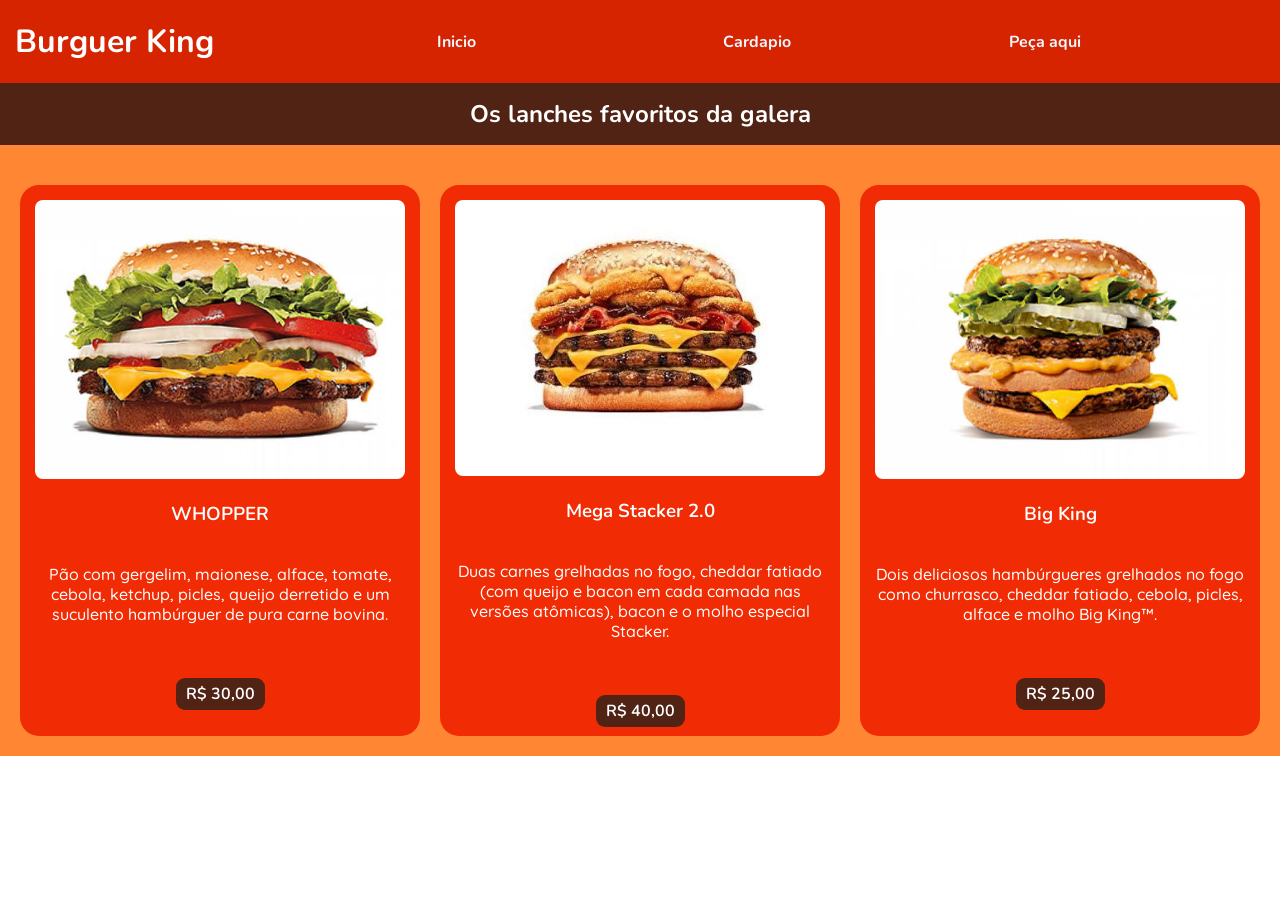
<file: index.html>
<!DOCTYPE html>
<html lang="pt-br">
<head>
    <meta charset="UTF-8">
    <meta name="viewport" content="width=device-width, initial-scale=1.0">
    <title>ULTIMA AULA</title>

    <link rel="icon" type="image/png" href="./imagem icon/fav.icon.ico">

    <link rel="stylesheet" href="./style.css">
</head>
<body>
    <header>
        <h1>Burguer King</h1>
        <nav>
            <a href=""> Inicio</a>

            <a href="">Cardapio</a>

            <a href="">Peça aqui</a>
        </nav>
    </header>
    <main>
        <h2> Os lanches favoritos da galera</h2>

        <section class="favoritos">
            <article class="card">
                <img src="./img/whh.jpg" alt="">

                <h3>WHOPPER</h3><br><br>

                <p>Pão com gergelim, maionese, alface, tomate, cebola, ketchup, picles, queijo derretido e um suculento hambúrguer de pura carne bovina.</p><br><br><br>

                <strong>R$ 30,00</strong>
            </article>

            <article class="card">
                <img src="./img/mega.jpg" alt="">

                <h3>Mega Stacker 2.0</h3><br><br>

                <p>Duas carnes grelhadas no fogo, cheddar fatiado (com queijo e bacon em cada camada nas versões atômicas), bacon e o molho especial Stacker.</p></p><br><br><br>

                <strong>R$ 40,00</strong>
            </article>

            <article class="card">
                <img src="./img/big.jpg" alt="">

                <h3>Big King</h3><br><br>

                <p>Dois deliciosos hambúrgueres grelhados no fogo como churrasco, cheddar fatiado, cebola, picles, alface e molho Big King™.</p><br><br><br>

                <strong> R$ 25,00</strong>
            </article>

        </section>
    </main>

    
</body>
</html>
</file>
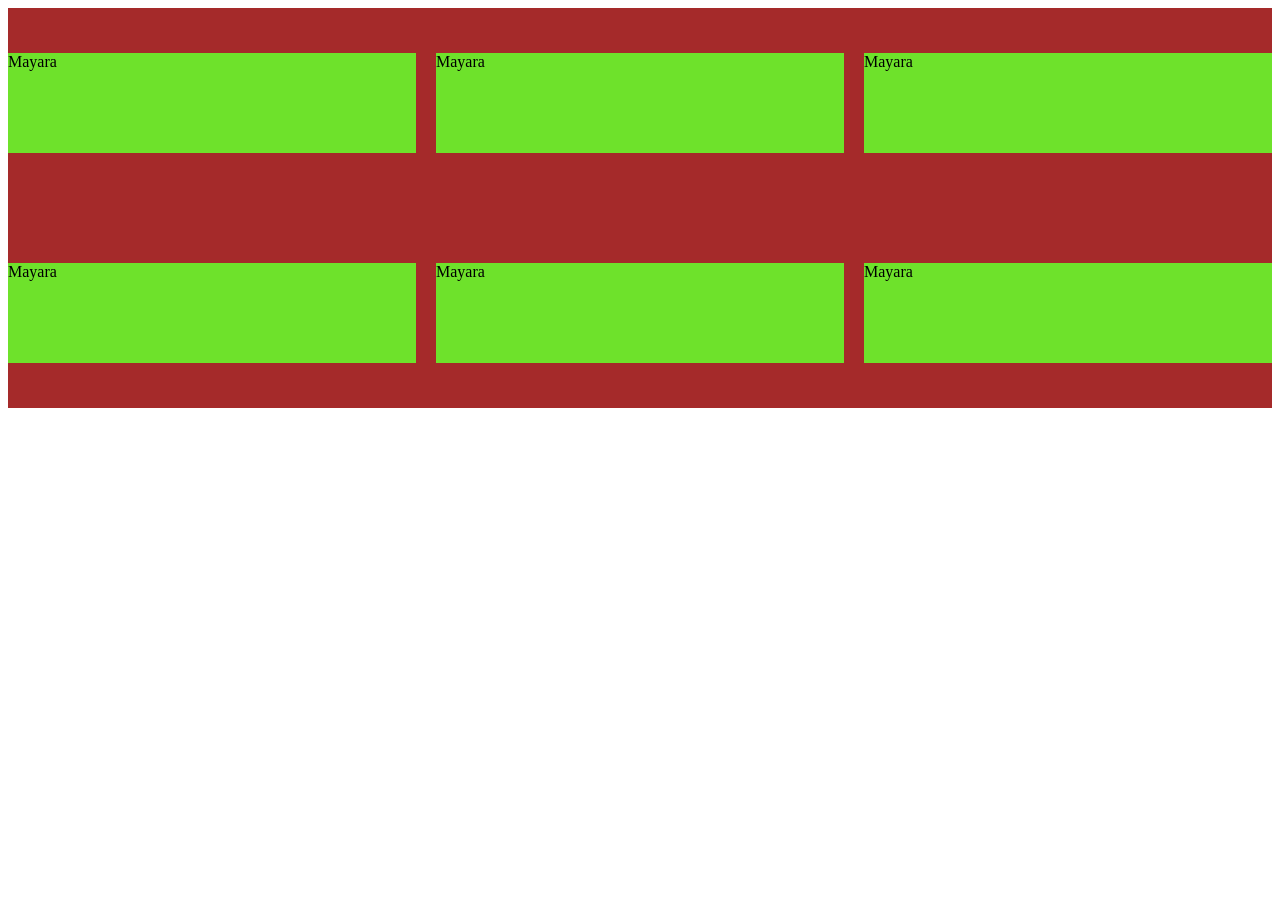
<file: teste.html>
<!DOCTYPE html>
<html lang="pt-br">
<head>
    <meta charset="UTF-8">
    <meta name="viewport" content="width=device-width, initial-scale=1.0">
    <title>Document</title>
    <style>

        /*grid-template-columns - serve para definir quantas colunas gostaria de colocar */
        /*1fr  para se adaptar a tela do celular */
        .container{
            background-color: brown;
            height: 400px;
            display: grid;
            grid-template-columns: 1fr 1fr 1fr;
            gap: 20px;
            justify-content: center;
            align-items: center;
        }

        .card{
            background-color: rgb(110, 226, 43);
            height: 100px;
        }

        @media(max-width:800px){
            .card{
                background-color: black;
                font-size: 50px;
                color: blanchedalmond;
            }
        }

    </style>
</head>
<body>
    <div class="container">
        <div class="card">Mayara</div>
        <div class="card">Mayara</div>
        <div class="card">Mayara</div>
        <div class="card">Mayara</div>
        <div class="card">Mayara</div>
        <div class="card">Mayara</div> 

    </div>
    
</body>
</html>
</file>
<file: style.css>
@import url('https://fonts.googleapis.com/css2?family=Nunito:ital,wght@0,200..1000;1,200..1000&display=swap');
/*font para titulo */

@import url('https://fonts.googleapis.com/css2?family=Quicksand:wght@300..700&display=swap');
/*font para paragrafo*/

/*reset basic */


*{
    margin: 0%;
    padding: 0%;
    box-sizing: border-box;
}


/* display: grid serve para organizar os elementos */
header{
    background-color: #D62300;
    display: grid;
    color: white;

    /*criar duas colunas
    a primeira cria 1 fração de espaço disponível
    a segunda cria 2 frações de espaço disponível */
    grid-template-columns: 1fr 2fr; /*define e desenha a quantidade de colunas */
    align-items: center;

    padding-top: 20px;
    padding-bottom: 20px;
    padding-left: 15px;
}

header h1:hover{
    color: #502314;
    cursor: pointer;
}

h1{
    font-family: "Nunito", sans-serif;
  font-optical-sizing: auto;
  font-weight: 700;
  font-style: normal;
}

h3{
    font-family: "Nunito", sans-serif;
    font-optical-sizing: auto;
    font-weight: 650;
    font-style: normal;

}

h2{
    font-family: "Nunito", sans-serif;
    font-optical-sizing: auto;
    font-weight: 700;
    font-style: normal;

}

p{
    font-family: "Quicksand", sans-serif;
    font-optical-sizing: auto;
    font-weight: 500;
    font-style: normal;
}

strong{
    font-family: "Nunito", sans-serif;
    font-optical-sizing: auto;
    font-weight: 650;
    font-style: normal;
}


nav{
    display: grid;
    grid-template-columns: 1fr 1fr 1fr;
    gap: 15px;
    justify-content: center;
}

nav a {
    color: aliceblue;
    text-decoration: none;

    font-family: "Nunito", sans-serif;
    font-optical-sizing: auto;
    font-weight: bold;
    font-style: normal;
}

nav a:hover{
    color: #502314;
    cursor: pointer;
}

main h2 {
    background-color: #502314;
    text-align: center;
    justify-content: center;

    padding-top: 15px;
    padding-bottom: 15px;
    color: white;

}

main h2:hover{
    background-color: #31a105;
    color:white;
    cursor: pointer;
}

.favoritos{
    background-color: #FF8733;
    display: grid;
    grid-template-columns: 1fr 1fr 1fr;
    gap: 20px;
    padding: 20px;
}

.card{
    margin-top: 20px;
    background-color: #f12b03;
    color: white;
    padding: 15px;
    border-radius: 19px;
    text-align: center;
    line-height: 20px;
}

.card img{
    width: 100%;
    height: auto; 
    object-fit: cover; /*para não cortar a imagem */
    border-radius: 8px;

}

.card strong {
    background-color: #502314;
    border-radius: 9px;
    color: white;
    padding-left: 10px;
    padding-right: 10px;
    padding-top: 5px;
    padding-bottom: 5px;
}

.card strong:hover{
    background-color: #31a105;
    cursor: pointer;
    transition: 0.5s;
}

.card h3{
    margin-top: 20px;
}

/*efeito do card */

.card:hover{
    transform: translatey(-10px);
    transition: 1.2s;
}


/* responsividade : é a capacidade de uma página na internet se adpatar a diferentes dispositvos/telas sendo assim, organizando os elementos, fotos, textos e etc conforme a necessidade */


/*media query para tablets para a tela se comportar sobre tablets*/
@media (max-width:800px){
    .favoritos{
        grid-template-columns: 1fr 1fr;
    }
}

/*media query para se comportar em telas de celular */
@media (max-width:500px){
    header{
        grid-template-columns: 1fr;
        text-align: center;
        gap: 15px;
    }
    
    nav{
        justify-content: center;
    }

    .favoritos{
        grid-template-columns: 1fr;
    }
}
</file>
